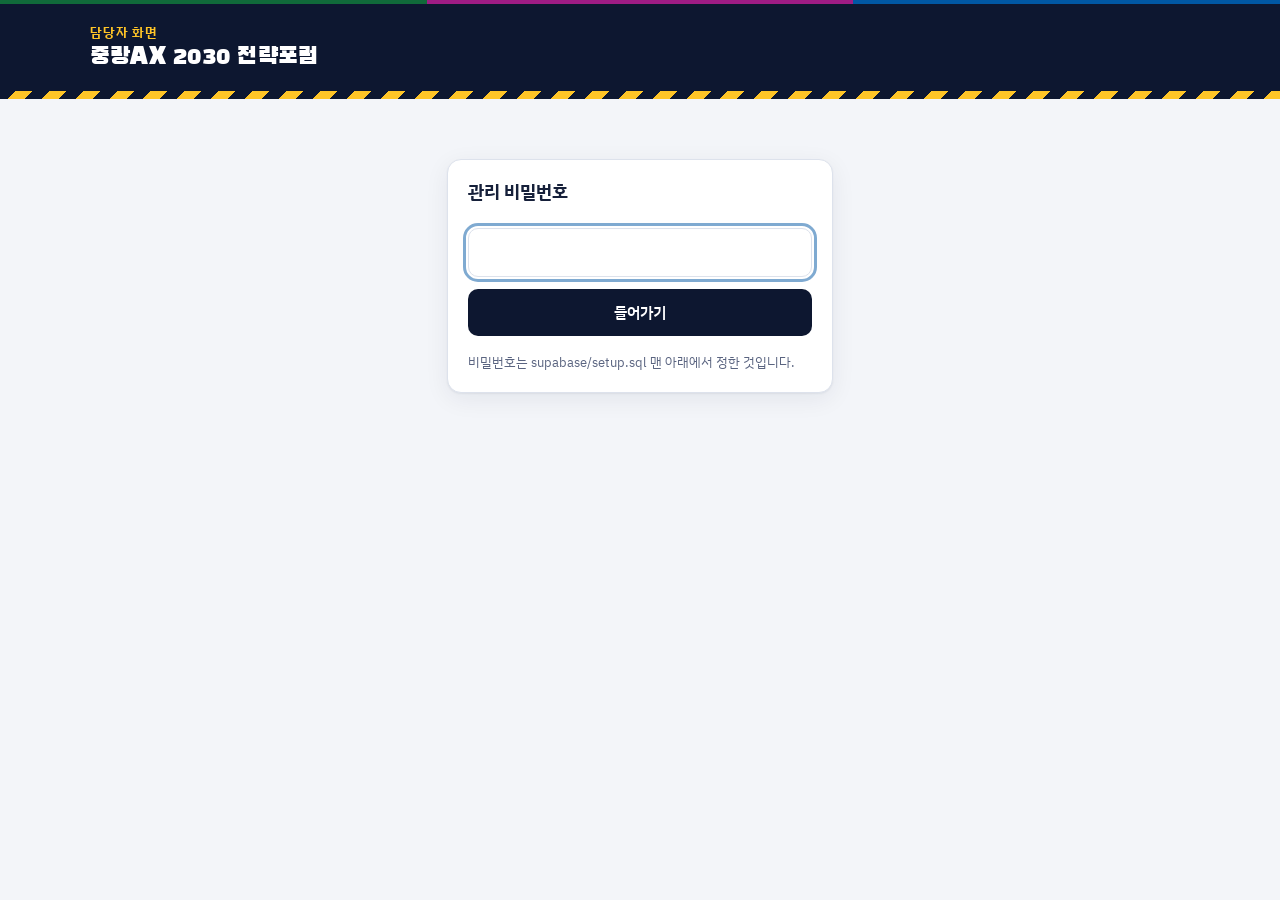
<file: admin.html>
<!doctype html>
<html lang="ko">
<head>
<meta charset="utf-8">
<meta name="viewport" content="width=device-width, initial-scale=1, viewport-fit=cover">
<meta name="robots" content="noindex">
<title>담당자 · 중랑AX 2030 전략포럼</title>
<link rel="preconnect" href="https://fonts.googleapis.com">
<link rel="preconnect" href="https://fonts.gstatic.com" crossorigin>
<link rel="stylesheet" href="https://fonts.googleapis.com/css2?family=Black+Han+Sans&family=IBM+Plex+Mono:wght@500;600&family=IBM+Plex+Sans+KR:wght@400;600;700&display=swap">
<link rel="stylesheet" href="assets/common.css">
<style>
.topbar .wrap{display:flex;align-items:center;justify-content:space-between;gap:12px;flex-wrap:wrap}
.topbar .btn.ghost{color:#fff;border-color:rgba(255,255,255,.3)}
.topbar .btn.ghost:hover{background:rgba(255,255,255,.1)}
.wrap{max-width:1100px;margin:0 auto}
.page{padding:20px 16px 60px;display:grid;gap:16px}
.card h2{font-size:18px;margin-bottom:12px;display:flex;align-items:center;gap:8px;flex-wrap:wrap}
.card h2 small{font-size:13px;font-weight:400;color:var(--muted)}
.row{display:flex;gap:8px;flex-wrap:wrap;align-items:center}
.grid2{display:grid;grid-template-columns:1fr 1fr;gap:16px}
@media (max-width:820px){.grid2{grid-template-columns:1fr}}

/* 현황 숫자 */
.stats{display:grid;grid-template-columns:repeat(4,1fr);gap:10px}
@media (max-width:620px){.stats{grid-template-columns:repeat(2,1fr)}}
.stat{background:var(--soft);border-radius:12px;padding:12px 14px}
.stat span{font-size:13px;color:var(--muted);display:block}
.stat b{font-family:var(--f-mono);font-size:30px;font-weight:600;line-height:1.2}
.stat.main{background:var(--accent);color:#fff}.stat.main span{color:#c9d2e4}.stat.main b{color:var(--safety)}

/* 구청장 */
.mayor{display:flex;align-items:center;justify-content:space-between;gap:16px;flex-wrap:wrap;border:2px solid var(--safety);background:#fffbea}
.mayor h2{margin:0}
.mayor p{margin:4px 0 0;color:var(--muted);font-size:14px}
.mayor.done{border-color:var(--ok);background:var(--ok-soft)}

/* 링크·QR */
.qrbox{display:grid;grid-template-columns:150px 1fr;gap:16px;align-items:start}
.qrbox .qr{width:150px;height:150px;border:1px solid var(--line);border-radius:8px;padding:6px;background:#fff}
.qrbox .qr svg{display:block;width:100%;height:100%}
.link{font-family:var(--f-mono);font-size:13px;word-break:break-all;background:var(--soft);padding:8px 10px;border-radius:8px;margin:6px 0 8px}
@media (max-width:520px){.qrbox{grid-template-columns:1fr}}
.warnbox{background:var(--warn-soft);color:var(--warn);border-radius:10px;padding:10px 12px;font-size:14px;margin-top:10px}
.okbox{background:var(--ok-soft);color:var(--ok);border-radius:10px;padding:10px 12px;font-size:14px;margin-top:10px}

/* 표 */
.tablewrap{overflow:auto;max-height:60vh;border:1px solid var(--line);border-radius:10px;margin-top:10px}
table{border-collapse:collapse;width:100%;font-size:14px}
th,td{padding:8px 10px;border-bottom:1px solid var(--line);text-align:left;white-space:nowrap}
th{position:sticky;top:0;background:#f7f8fb;font-weight:600;color:var(--muted);font-size:13px;z-index:1}
td.num{font-family:var(--f-mono);text-align:right;color:var(--muted)}
td select{padding:4px 6px;font-size:14px;width:auto;border-radius:6px}
.tag{display:inline-block;font-size:12px;padding:1px 7px;border-radius:99px;background:var(--soft);color:var(--muted)}
.tag.key{background:#fff3c4;color:#7a5600;font-weight:600}
tr.key td{background:#fffbea}
.drop{border:2px dashed var(--line);border-radius:12px;padding:22px;text-align:center;cursor:pointer;color:var(--muted)}
.drop.over,.drop:hover{border-color:var(--jn-blue);background:#f0f6fc}
.search{max-width:260px}

/* 로그인 */
.login{max-width:400px;margin:40px auto;display:grid;gap:12px}
details summary{cursor:pointer;font-weight:600}
</style>
</head>
<body>
<header>
  <div class="tri"><i></i><i></i><i></i></div>
  <div class="topbar"><div class="wrap">
    <div><div class="eyebrow">담당자 화면</div><h1>중랑AX 2030 전략포럼</h1></div>
    <button type="button" class="btn ghost small" id="logout" hidden>로그아웃</button>
  </div></div>
  <div class="hazard"></div>
</header>

<!-- 로그인 -->
<main class="page" id="loginView" hidden>
  <form class="card login" id="loginForm">
    <h2>관리 비밀번호</h2>
    <input type="password" id="pw" autocomplete="current-password" aria-label="관리 비밀번호">
    <button type="submit" class="btn primary" id="loginBtn">들어가기</button>
    <p class="hint">비밀번호는 supabase/setup.sql 맨 아래에서 정한 것입니다.</p>
  </form>
</main>

<main class="wrap page" id="mainView" hidden>
  <!-- 현황 -->
  <section class="card">
    <h2>현황 <small id="updated"></small></h2>
    <div class="stats">
      <div class="stat main"><span>참석 인원(화면 숫자)</span><b id="sTotal">0</b></div>
      <div class="stat"><span>명단에서 등록</span><b id="sRoster">0</b></div>
      <div class="stat"><span>직접 입력</span><b id="sWalkin">0</b></div>
      <div class="stat"><span>중요 관계자</span><b id="sKey">0</b></div>
    </div>
    <p class="hint" id="expires"></p>
  </section>

  <!-- 구청장 -->
  <section class="card mayor" id="mayorCard">
    <div><h2 id="mayorTitle">구청장님 도착 전</h2><p id="mayorText">구청장님이 오시면 아래 버튼을 눌러 주세요. 화면에서 마감 공사와 출범 축하가 시작됩니다.</p></div>
    <div class="row"><button type="button" class="btn safety big" id="mayorGo" style="width:auto">구청장 도착 확인</button>
      <button type="button" class="btn ghost small" id="mayorUndo" hidden>되돌리기</button></div>
  </section>

  <div class="grid2">
    <!-- 참석자 QR -->
    <section class="card">
      <h2>참석자 등록 QR</h2>
      <div class="qrbox">
        <div class="qr" id="joinQr"></div>
        <div>
          <div class="link" id="joinLink"></div>
          <div class="row">
            <button type="button" class="btn ghost small" id="copyJoin">주소 복사</button>
            <button type="button" class="btn ghost small" id="saveQr">QR 이미지 받기</button>
            <a class="btn ghost small" id="openJoin" target="_blank" rel="noopener">열어 보기</a>
          </div>
        </div>
      </div>
    </section>
    <!-- 프로젝터 화면 -->
    <section class="card">
      <h2>프로젝터 화면</h2>
      <p class="hint" style="margin:0 0 8px">행사 노트북에서 아래 버튼으로 열고 F11(전체 화면). 관리 열쇠가 들어 있어 구청장 확인 버튼(M)이 보입니다. 주소는 연 뒤 주소창에서 지워집니다. 열쇠 없이 index.html만 열면 등록자가 나오지 않습니다.</p>
      <div class="row">
        <a class="btn primary small" id="openScreen" target="_blank" rel="noopener">프로젝터 화면 열기</a>
        <button type="button" class="btn ghost small" id="copyScreen">관리용 주소 복사</button>
        <button type="button" class="btn ghost small" id="copyView">보기 전용 주소 복사</button>
        <a class="btn ghost small" id="openDemo" target="_blank" rel="noopener">시연 모드(저장 안 됨)</a>
      </div>
      <div class="warnbox">관리용·보기 전용 주소는 다른 사람에게 보내지 마세요(보기 전용 주소로도 등록자 이름을 볼 수 있음). 보기 전용은 구청장 버튼 없이 화면만 나옵니다(두 번째 화면용). 행정망 PC에서는 저장소가 막힐 수 있으니 프로젝터 노트북은 와이파이·LTE를 쓰세요.</div>
    </section>
  </div>

  <!-- 등록 목록 -->
  <section class="card">
    <h2>등록 목록 <small id="listInfo"></small></h2>
    <div class="row">
      <input type="search" class="search" id="listQ" placeholder="이름·소속 찾기" aria-label="등록 목록 찾기">
      <button type="button" class="btn ghost small" id="exportXls">엑셀 받기</button>
    </div>
    <div class="tablewrap"><table>
      <thead><tr><th>순서</th><th>시각</th><th>소속</th><th>직급</th><th>성명</th><th>구분</th><th>방법</th><th></th></tr></thead>
      <tbody id="listBody"></tbody>
    </table></div>
    <p class="hint">구분을 바꾸면 화면을 새로 연 뒤부터 반영됩니다(이미 지나간 연출은 그대로). 등록 취소는 화면 숫자에 반영하지 않습니다.</p>
  </section>

  <div class="grid2">
    <!-- 대신 등록 -->
    <section class="card">
      <h2>대신 등록 <small>휴대폰이 없는 분</small></h2>
      <label class="f" for="pxPick">명단에서 고르기</label>
      <select id="pxPick"></select>
      <details style="margin-top:12px"><summary>명단에 없으면 직접 입력</summary>
        <div style="display:grid;gap:8px;margin-top:10px">
          <input type="text" id="pxDept" placeholder="소속" maxlength="60" aria-label="소속">
          <input type="text" id="pxRank" placeholder="직급(선택)" maxlength="40" aria-label="직급">
          <input type="text" id="pxName" placeholder="성명" maxlength="40" aria-label="성명">
          <select id="pxRole" aria-label="구분"></select>
        </div>
      </details>
      <div class="row" style="margin-top:12px"><button type="button" class="btn primary" id="pxGo">등록</button></div>
    </section>

    <!-- 리허설 -->
    <section class="card">
      <h2>리허설 · 초기화</h2>
      <p class="hint" style="margin:0 0 10px">시험으로 등록해 본 뒤 행사 전에 기록을 지웁니다. 프로젝터 화면도 새로 고쳐 주세요.</p>
      <label class="row" style="font-size:14px;margin-bottom:10px"><input type="checkbox" id="resetRoster"> 명단도 함께 지우기</label>
      <button type="button" class="btn danger" id="resetGo">등록 기록 모두 지우기</button>
    </section>
  </div>

  <!-- 명단 -->
  <section class="card">
    <h2>사전 명단 <small id="rosterInfo"></small></h2>
    <p class="hint" style="margin:0 0 10px">엑셀 열: <b>연번 · 소속 · 직급 · 성명 · 구분</b>. 구분은 비우거나 <b>구의원 / 국장 / 부구청장 / 발제자 / 패널 / 국회의원 / 시의원 / 장관</b>. 구청장은 명단에 넣지 않습니다(넣어도 빠짐).</p>
    <div class="drop" id="drop" tabindex="0" role="button" aria-label="명단 엑셀 파일 고르기">엑셀 파일(.xlsx)을 여기로 끌어 놓거나 눌러서 고르세요</div>
    <input type="file" id="rosterFile" accept=".xlsx,.xls,.csv" hidden>
    <div class="row" style="margin-top:10px"><button type="button" class="btn ghost small" id="sampleXls">명단 양식 받기</button></div>
    <div id="newRoster" hidden>
      <div class="okbox" id="newInfo"></div>
      <div class="tablewrap"><table><thead><tr><th>연번</th><th>소속</th><th>직급</th><th>성명</th><th>구분</th></tr></thead><tbody id="newBody"></tbody></table></div>
      <div class="row" style="margin-top:10px"><button type="button" class="btn primary" id="saveRoster">이 명단으로 저장</button><button type="button" class="btn ghost" id="cancelRoster">취소</button></div>
    </div>
    <div id="curRoster">
      <div class="tablewrap"><table><thead><tr><th>연번</th><th>소속</th><th>직급</th><th>성명</th><th>구분</th><th>등록</th></tr></thead><tbody id="rosterBody"></tbody></table></div>
    </div>
  </section>
</main>

<script src="config.js"></script>
<script src="assets/common.js"></script>
<script src="assets/qrcode.js"></script>
<script src="assets/xlsx.full.min.js"></script>
<script>
(function () {
  'use strict';
  const $ = id => document.getElementById(id), A = window.App;
  const ROLE = { council: '구의원', director: '국장', deputy: '부구청장', speaker: '발제자', panel: '패널', assembly: '국회의원', citycouncil: '시의원', minister: '장관' };
  const ROLE_OPTS = '<option value="">일반</option>' + Object.entries(ROLE).map(([k, v]) => `<option value="${k}">${v}</option>`).join('');
  let token = null, data = null, pending = null, timer = null;

  const fmtTime = iso => iso ? A.hhmm(iso) : '';
  const fmtFull = iso => new Date(iso).toLocaleString('ko-KR', { timeZone: 'Asia/Seoul', month: 'long', day: 'numeric', weekday: 'short', hour: '2-digit', minute: '2-digit' });
  async function call(fn, args) {
    try { return await A.rpc(fn, { p_token: token, ...args }); }
    catch (e) {
      if (/관리 권한/.test(e.message)) { logout(); A.toast('다시 로그인해 주세요', 'bad'); }
      throw e;
    }
  }

  /* ---------- 로그인 ---------- */
  function logout() {
    token = null; clearInterval(timer);
    try { sessionStorage.removeItem('admin-k'); } catch (e) {}
    $('mainView').hidden = true; $('logout').hidden = true; $('loginView').hidden = false; $('pw').focus();
  }
  $('logout').onclick = logout;
  $('loginForm').onsubmit = async e => {
    e.preventDefault();
    const b = $('loginBtn'); b.disabled = true; b.textContent = '확인하는 중…';
    try {
      token = await A.rpc('ax_login', { p_password: $('pw').value });
      try { sessionStorage.setItem('admin-k', token); } catch (e) {}
      $('pw').value = '';
      enter();
    } catch (err) { A.toast(err.message, 'bad'); }
    b.disabled = false; b.textContent = '들어가기';
  };

  async function enter() {
    $('loginView').hidden = true; $('mainView').hidden = false; $('logout').hidden = false;
    setupLinks();
    await refresh();
    clearInterval(timer); timer = setInterval(() => { if (!document.hidden) refresh(true); }, 5000);
  }

  /* ---------- 자료 받기·그리기 ---------- */
  async function refresh(quiet) {
    try { render(await call('ax_admin_get')); }
    catch (e) { if (!quiet) A.toast(e.message, 'bad'); $('updated').textContent = '· 연결 끊김, 다시 시도 중'; }
  }
  function render(d) {
    data = d;
    const list = d.list || [], roster = d.roster || [];
    const mayor = !!d.mayor_at;
    $('sTotal').textContent = list.length + (mayor ? 1 : 0);
    $('sRoster').textContent = list.filter(x => !x.walkin).length;
    $('sWalkin').textContent = list.filter(x => x.walkin).length;
    $('sKey').textContent = list.filter(x => x.role).length;
    $('updated').textContent = '· ' + fmtTime(new Date().toISOString()) + ' 기준, 5초마다 새로 고침';
    $('expires').textContent = d.expires_at ? `명단·등록 기록 자동 삭제: ${fmtFull(d.expires_at)} (쓸 때마다 10일씩 늦춰짐)` : '';

    $('mayorCard').classList.toggle('done', mayor);
    $('mayorTitle').textContent = mayor ? `구청장님 도착 확인됨 · ${fmtTime(d.mayor_at)}` : '구청장님 도착 전';
    $('mayorText').textContent = mayor ? '화면에서 마감 공사와 출범 축하가 진행됩니다. 화면 숫자에 구청장님 1명이 더해집니다.' : '구청장님이 오시면 아래 버튼을 눌러 주세요. 화면에서 마감 공사와 출범 축하가 시작됩니다.';
    $('mayorGo').hidden = mayor; $('mayorUndo').hidden = !mayor;

    renderList();
    renderRoster();
    renderProxy();
  }

  function renderList() {
    if (!data) return;
    const q = $('listQ').value.trim().replace(/\s+/g, '').toLowerCase();
    const rows = data.list.filter(x => !q || (x.name + x.dept + x.rank).replace(/\s+/g, '').toLowerCase().includes(q)).slice().reverse();
    $('listInfo').textContent = `${data.list.length}건 · 최근 등록이 위`;
    $('listBody').innerHTML = rows.length ? rows.map(x => `<tr class="${x.role ? 'key' : ''}">
      <td class="num">${x.order}</td><td>${fmtTime(x.at)}</td><td>${A.esc(x.dept)}</td><td>${A.esc(x.rank)}</td><td><b>${A.esc(x.name)}</b></td>
      <td><select data-role="${x.id}" aria-label="${A.esc(x.name)} 구분">${ROLE_OPTS.replace(`value="${x.role || ''}"`, `value="${x.role || ''}" selected`)}</select></td>
      <td>${x.walkin ? '<span class="tag">직접 입력</span>' : '<span class="tag">명단</span>'}</td>
      <td><button type="button" class="btn ghost small" data-cancel="${x.id}">취소</button></td></tr>`).join('')
      : `<tr><td colspan="8" style="color:var(--muted);text-align:center;padding:18px">${data.list.length ? '찾는 이름이 없어요' : '아직 등록한 분이 없습니다'}</td></tr>`;
  }
  $('listQ').addEventListener('input', renderList);
  $('listBody').addEventListener('change', async e => {
    const s = e.target.closest('[data-role]'); if (!s) return;
    try { render(await call('ax_set_role', { p_id: +s.dataset.role, p_role: s.value })); A.toast('구분을 바꿨어요', 'ok'); }
    catch (err) { A.toast(err.message, 'bad'); renderList(); }
  });
  $('listBody').addEventListener('click', async e => {
    const b = e.target.closest('[data-cancel]'); if (!b) return;
    const x = data.list.find(r => r.id === +b.dataset.cancel); if (!x) return;
    if (!await A.dialog({ title: '등록을 취소할까요?', message: `${x.dept} ${x.name} 님\n화면 숫자는 줄지 않습니다. 그분은 다시 등록할 수 있어요.`, ok: '등록 취소', danger: true })) return;
    try { render(await call('ax_cancel', { p_id: x.id })); A.toast('취소했어요'); } catch (err) { A.toast(err.message, 'bad'); }
  });

  function renderRoster() {
    const roster = data.roster || [];
    const reg = new Set(data.list.filter(x => x.no != null).map(x => x.no));
    $('rosterInfo').textContent = roster.length ? `${roster.length}명 · 등록 ${roster.filter(p => reg.has(p.no)).length}명` : '아직 없음';
    $('rosterBody').innerHTML = roster.length ? roster.map(p => `<tr class="${p.role ? 'key' : ''}"><td class="num">${p.no}</td><td>${A.esc(p.dept)}</td><td>${A.esc(p.rank)}</td><td>${A.esc(p.name)}</td>
      <td>${p.role ? `<span class="tag key">${ROLE[p.role]}</span>` : ''}</td><td>${reg.has(p.no) ? '✓' : ''}</td></tr>`).join('')
      : '<tr><td colspan="6" style="color:var(--muted);text-align:center;padding:18px">명단 엑셀을 올려 주세요. 명단 없이도 참석자는 직접 입력으로 등록할 수 있어요.</td></tr>';
  }

  function renderProxy() {
    const reg = new Set(data.list.filter(x => x.no != null).map(x => x.no));
    const keep = $('pxPick').value;
    const left = (data.roster || []).filter(p => !reg.has(p.no));
    $('pxPick').innerHTML = '<option value="">(명단에서 고르지 않음)</option>' + left.map(p => `<option value="${p.no}">${A.esc(p.name)} · ${A.esc(p.dept)}${p.role ? ' · ' + ROLE[p.role] : ''}</option>`).join('');
    if (left.some(p => String(p.no) === keep)) $('pxPick').value = keep;
  }
  $('pxRole').innerHTML = ROLE_OPTS;
  $('pxGo').onclick = async () => {
    const no = $('pxPick').value;
    const args = no ? { p_no: +no, p_dept: null, p_rank: null, p_name: null, p_role: null }
                    : { p_no: null, p_dept: $('pxDept').value, p_rank: $('pxRank').value, p_name: $('pxName').value, p_role: $('pxRole').value };
    if (!no && !args.p_name.trim()) return A.toast('명단에서 고르거나 성명을 적어 주세요', 'bad');
    try {
      render(await call('ax_admin_register', args));
      ['pxDept', 'pxRank', 'pxName'].forEach(id => $(id).value = ''); $('pxRole').value = ''; $('pxPick').value = '';
      A.toast('등록했어요', 'ok');
    } catch (e) { A.toast(e.message, 'bad'); }
  };

  /* ---------- 구청장 ---------- */
  $('mayorGo').onclick = async () => {
    if (!await A.dialog({ title: '구청장님이 도착하셨나요?', message: '확인을 누르면 프로젝터 화면에서 마감 공사와 출범 축하가 바로 시작됩니다.', ok: '확인 · 출범 시작' })) return;
    try { await call('ax_set_mayor', { p_on: true }); await refresh(); A.toast('구청장님 도착을 화면에 보냈어요', 'ok'); } catch (e) { A.toast(e.message, 'bad'); }
  };
  $('mayorUndo').onclick = async () => {
    if (!await A.dialog({ title: '구청장 확인을 되돌릴까요?', message: '리허설 뒤에만 쓰세요. 이미 시작된 화면 연출은 멈추지 않으니 프로젝터 화면을 새로 고쳐 주세요.', ok: '되돌리기', danger: true })) return;
    try { await call('ax_set_mayor', { p_on: false }); await refresh(); } catch (e) { A.toast(e.message, 'bad'); }
  };

  /* ---------- 링크·QR ---------- */
  function setupLinks() {
    const L = A.links(token);
    $('joinLink').textContent = L.join; $('openJoin').href = L.join;
    $('joinQr').innerHTML = A.qrSvg(L.join);
    $('openScreen').href = L.screenAdmin;
    $('openDemo').href = A.siteBase() + 'index.html?demo';
  }
  async function copy(text, what) {
    try { await navigator.clipboard.writeText(text); A.toast(`${what} 복사했어요`, 'ok'); }
    catch (e) { await A.dialog({ title: '복사하지 못했어요', message: '아래 주소를 직접 복사해 주세요.', input: text, cancel: '' }); }
  }
  $('copyJoin').onclick = () => copy(A.links().join, '참석자 주소를');
  $('copyScreen').onclick = () => copy(A.links(token).screenAdmin, '관리용 화면 주소를');
  $('copyView').onclick = () => data && data.screen_key ? copy(A.links().screenView(data.screen_key), '보기 전용 화면 주소를') : A.toast('잠시 뒤 다시 눌러 주세요', 'bad');
  $('saveQr').onclick = () => A.download(A.qrCanvas(A.links().join, 1200).toDataURL('image/png'), '중랑AX포럼_참석등록_QR.png');

  /* ---------- 명단 엑셀 ---------- */
  const KEYS = {
    no: /^(연\s*번|번\s*호|순\s*번|순|no\.?)$/i, name: /^(성\s*명|이\s*름|성함|name)$/i,
    dept: /(부서|소속|기관|과\s*명|팀명|department)/i, rank: /(직위|직급|직렬|직책|rank|title)/i,
    role: /^(구\s*분|역\s*할|분\s*류|role)$/i
  };
  function readRows(rows) {
    rows = rows.map(r => (r || []).map(c => String(c ?? '').trim()));
    const h = rows.slice(0, 15).findIndex(r => r.some(c => KEYS.name.test(c)));
    if (h < 0) return A.toast('"성명" 열을 찾지 못했어요. 첫 줄에 연번·소속·직급·성명·구분 제목을 넣어 주세요.', 'bad');
    const head = rows[h], col = k => head.findIndex(t => KEYS[k].test(t));
    const m = { no: col('no'), dept: col('dept'), rank: col('rank'), name: col('name'), role: col('role') };
    const cell = (r, k) => m[k] >= 0 ? String(r[m[k]] || '').trim() : '';
    const ROLE_IN = { '구의원': 'council', '국장': 'director', '부구청장': 'deputy', '발제자': 'speaker', '발제': 'speaker', '패널': 'panel', '토론패널': 'panel', '토론자': 'panel', '국회의원': 'assembly', '시의원': 'citycouncil', '서울시의원': 'citycouncil', '시의회의원': 'citycouncil', '장관': 'minister', '구청장': 'mayor' };
    let skipped = 0, mayor = 0; const unknown = new Set();
    let list = rows.slice(h + 1).filter(r => r.some(Boolean)).map(r => {
      const raw = cell(r, 'role'), key = raw.replace(/\s+/g, '');
      const role = key ? (ROLE_IN[key] || null) : null;
      if (key && !ROLE_IN[key]) unknown.add(raw);
      return { no: parseInt(cell(r, 'no'), 10), dept: cell(r, 'dept'), rank: cell(r, 'rank'), name: cell(r, 'name'), role };
    }).filter(p => { if (!p.name) { skipped++; return false; } if (p.role === 'mayor') { mayor++; return false; } return true; });
    const nos = list.map(p => p.no);
    if (nos.some(n => !Number.isFinite(n)) || new Set(nos).size !== nos.length) list = list.map((p, i) => ({ ...p, no: i + 1 }));
    pending = list;
    const counts = Object.entries(ROLE).map(([k, v]) => [v, list.filter(p => p.role === k).length]).filter(([, n]) => n).map(([v, n]) => `${v} ${n}`).join(', ');
    $('newInfo').innerHTML = `<b>${list.length}명</b>을 읽었어요.${counts ? ` 중요 관계자: ${counts}.` : ''}${skipped ? ` 이름이 빈 줄 ${skipped}개는 뺐어요.` : ''}${mayor ? ' 구청장 줄은 뺐어요.' : ''}`
      + (unknown.size ? `<br><span style="color:var(--bad)">모르는 구분(일반으로 처리): ${[...unknown].map(A.esc).join(', ')}</span>` : '')
      + (data && data.list.length ? '<br>이미 등록한 분들의 기록은 그대로 남습니다.' : '');
    $('newBody').innerHTML = list.map(p => `<tr class="${p.role ? 'key' : ''}"><td class="num">${p.no}</td><td>${A.esc(p.dept)}</td><td>${A.esc(p.rank)}</td><td>${A.esc(p.name)}</td><td>${p.role ? `<span class="tag key">${ROLE[p.role]}</span>` : ''}</td></tr>`).join('');
    $('newRoster').hidden = false; $('curRoster').hidden = true;
  }
  async function readFile(f) {
    try {
      const wb = XLSX.read(await f.arrayBuffer(), { type: 'array' });
      readRows(XLSX.utils.sheet_to_json(wb.Sheets[wb.SheetNames[0]], { header: 1, raw: false, defval: '' }));
    } catch (e) { A.toast('파일을 읽지 못했어요. 엑셀(.xlsx) 파일인지 확인해 주세요.', 'bad'); }
  }
  const drop = $('drop');
  drop.onclick = () => $('rosterFile').click();
  drop.onkeydown = e => { if (e.key === 'Enter' || e.key === ' ') { e.preventDefault(); $('rosterFile').click(); } };
  $('rosterFile').onchange = e => { if (e.target.files[0]) readFile(e.target.files[0]); e.target.value = ''; };
  ['dragenter', 'dragover'].forEach(t => drop.addEventListener(t, e => { e.preventDefault(); drop.classList.add('over'); }));
  ['dragleave', 'drop'].forEach(t => drop.addEventListener(t, e => { e.preventDefault(); drop.classList.remove('over'); }));
  drop.addEventListener('drop', e => { const f = e.dataTransfer.files[0]; if (f) readFile(f); });
  $('cancelRoster').onclick = () => { pending = null; $('newRoster').hidden = true; $('curRoster').hidden = false; };
  $('saveRoster').onclick = async () => {
    if (!pending) return;
    try { render(await call('ax_set_roster', { p_roster: pending, p_config: null })); pending = null; $('newRoster').hidden = true; $('curRoster').hidden = false; A.toast('명단을 저장했어요', 'ok'); }
    catch (e) { A.toast(e.message, 'bad'); }
  };
  $('sampleXls').onclick = () => {
    const ws = XLSX.utils.aoa_to_sheet([['연번', '소속', '직급', '성명', '구분'], [1, '스마트정보과', '주무관', '홍길동', ''], [2, '행정관리국', '국장', '김철수', '국장'], [3, '중랑구의회', '의원', '이영희', '구의원'], [4, '○○대학교', '교수', '박민수', '발제자']]);
    ws['!cols'] = [{ wch: 6 }, { wch: 22 }, { wch: 12 }, { wch: 10 }, { wch: 10 }];
    const wb = XLSX.utils.book_new(); XLSX.utils.book_append_sheet(wb, ws, '명단'); XLSX.writeFile(wb, '중랑AX포럼_명단_양식.xlsx');
  };

  /* ---------- 엑셀 받기 ---------- */
  $('exportXls').onclick = () => {
    if (!data) return;
    const rows = [['순서', '등록 시각', '소속', '직급', '성명', '구분', '방법']].concat(
      data.list.map(x => [x.order, new Date(x.at).toLocaleString('ko-KR', { timeZone: 'Asia/Seoul' }), x.dept, x.rank, x.name, ROLE[x.role] || '', x.walkin ? '직접 입력' : (x.no == null ? '대신 등록' : '명단')]));
    if (data.mayor_at) rows.push(['', new Date(data.mayor_at).toLocaleString('ko-KR', { timeZone: 'Asia/Seoul' }), '', '', '구청장', '구청장(관리자 확인)', '']);
    const reg = new Set(data.list.filter(x => x.no != null).map(x => x.no));
    const absent = [['연번', '소속', '직급', '성명', '구분']].concat((data.roster || []).filter(p => !reg.has(p.no)).map(p => [p.no, p.dept, p.rank, p.name, ROLE[p.role] || '']));
    const wb = XLSX.utils.book_new();
    const ws1 = XLSX.utils.aoa_to_sheet(rows); ws1['!cols'] = [{ wch: 6 }, { wch: 20 }, { wch: 20 }, { wch: 12 }, { wch: 10 }, { wch: 14 }, { wch: 10 }];
    XLSX.utils.book_append_sheet(wb, ws1, '참석');
    XLSX.utils.book_append_sheet(wb, XLSX.utils.aoa_to_sheet(absent), '명단 중 미등록');
    const d = new Date().toLocaleDateString('ko-KR', { timeZone: 'Asia/Seoul' }).replace(/\.\s*/g, '').trim();
    XLSX.writeFile(wb, `중랑AX포럼_참석명단_${d}.xlsx`);
  };

  /* ---------- 초기화 ---------- */
  $('resetGo').onclick = async () => {
    const both = $('resetRoster').checked;
    const ok = await A.dialog({ title: '정말 지울까요?', message: `등록 기록 ${data ? data.list.length : 0}건과 구청장 확인을 지웁니다${both ? '(명단도 함께)' : ''}. 되돌릴 수 없습니다.\n확인하려면 "지우기"라고 적어 주세요.`, input: '', ok: '지우기', danger: true });
    if (ok !== '지우기') { if (ok !== null) A.toast('"지우기"라고 적어야 지워집니다'); return; }
    try { render(await call('ax_reset', { p_roster_too: both })); $('resetRoster').checked = false; A.toast('지웠어요. 프로젝터 화면을 새로 고쳐 주세요', 'ok'); }
    catch (e) { A.toast(e.message, 'bad'); }
  };

  /* ---------- 시작 ---------- */
  (async function start() {
    if (!A.ready) { $('loginView').hidden = false; $('loginForm').innerHTML = '<h2>준비 중</h2><p>config.js에 저장소 주소가 없습니다.</p>'; return; }
    token = A.takeToken();
    if (token && await A.rpc('ax_check_admin', { p_token: token }).catch(() => false)) enter();
    else { token = null; $('loginView').hidden = false; $('pw').focus(); }
  })();
})();
</script>
</body>
</html>
</file>
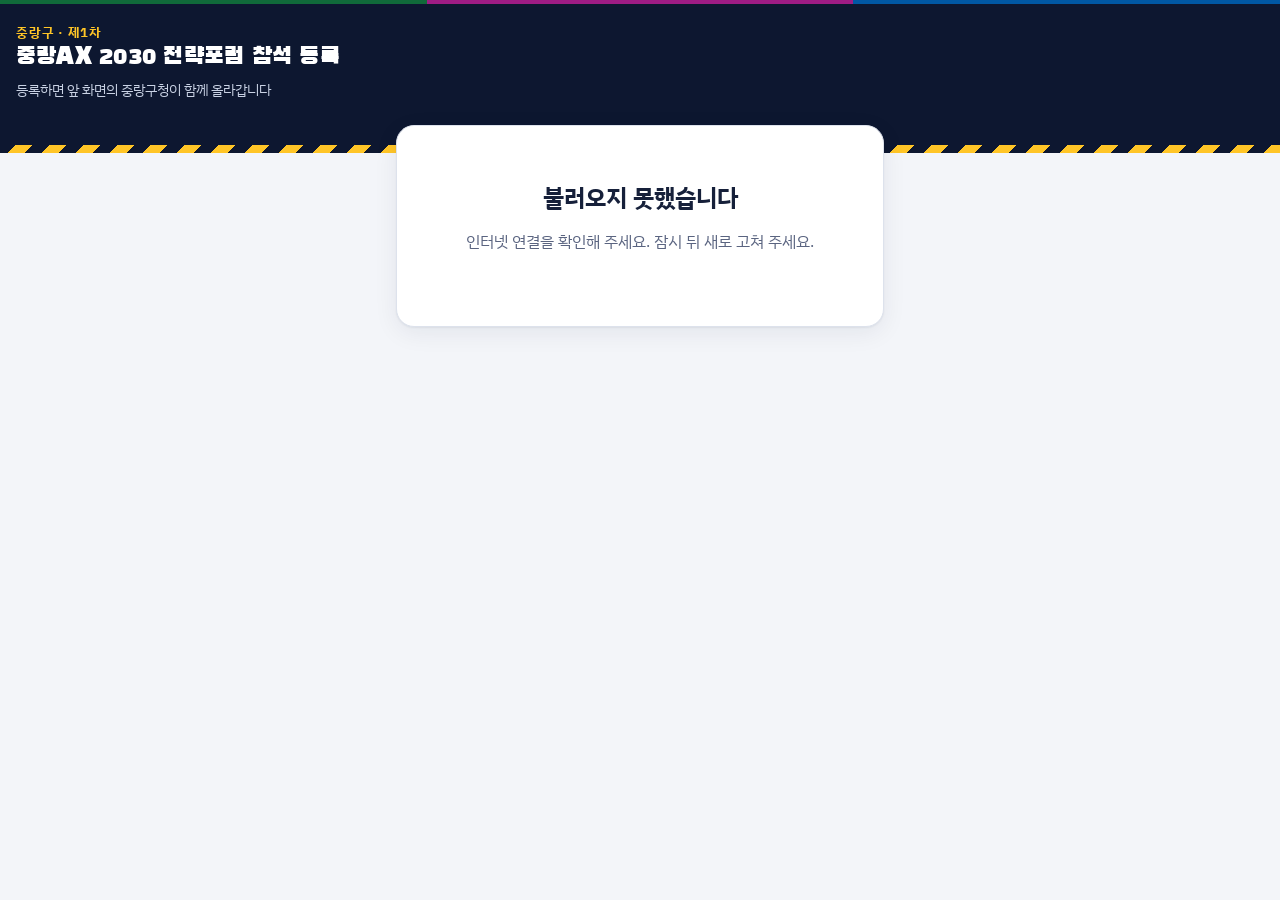
<file: join.html>
<!doctype html>
<html lang="ko">
<head>
<meta charset="utf-8">
<meta name="viewport" content="width=device-width, initial-scale=1, viewport-fit=cover">
<title>참석 등록 · 중랑AX 2030 전략포럼</title>
<link rel="preconnect" href="https://fonts.googleapis.com">
<link rel="preconnect" href="https://fonts.gstatic.com" crossorigin>
<link rel="stylesheet" href="https://fonts.googleapis.com/css2?family=Black+Han+Sans&family=IBM+Plex+Sans+KR:wght@400;600;700&display=swap">
<link rel="stylesheet" href="assets/common.css">
<style>
body{min-height:100vh;min-height:100dvh}
.topbar{padding-bottom:44px}
.topbar p{margin:6px 0 0;font-size:14px;color:#c9d2e4}
.main{max-width:520px;margin:-28px auto 0;padding:0 16px 130px;position:relative}
.panel{background:var(--panel);border-radius:18px;box-shadow:var(--shadow);padding:18px;border:1px solid var(--line)}
.step-title{font-family:var(--f-display);font-weight:400;font-size:22px;margin:0 0 4px}
.step-sub{color:var(--muted);font-size:14.5px;margin:0 0 14px}
.big-input{font-size:20px !important;padding:14px 16px !important;letter-spacing:.02em}
.list{display:flex;flex-direction:column;gap:8px;padding:2px;margin:0 -2px}
.who{display:flex;align-items:center;gap:12px;padding:12px 14px;border:1.5px solid var(--line);border-radius:12px;cursor:pointer;background:var(--panel);transition:border-color .15s,background .15s}
.who input{position:absolute;opacity:0;pointer-events:none}
.who .dot{width:22px;height:22px;border-radius:50%;border:2px solid var(--line);flex:none;display:grid;place-items:center}
.who .t{min-width:0}
.who b{display:block;font-size:17px}
.who span{font-size:13.5px;color:var(--muted)}
.who:has(input:checked){border-color:var(--accent);background:var(--soft)}
.who:has(input:checked) .dot{border-color:var(--accent);background:var(--accent)}
.who:has(input:checked) .dot::after{content:"";width:8px;height:8px;border-radius:50%;background:var(--safety)}
.who:has(input:focus-visible){outline:3px solid rgba(0,87,163,.5);outline-offset:2px}
.links{display:flex;flex-wrap:wrap;gap:6px 16px;margin-top:14px;font-size:14px}
.links button{font:inherit;color:var(--jn-blue);background:none;border:0;text-decoration:underline;cursor:pointer;padding:4px 0;min-height:32px}
.fields{display:grid;gap:14px}
.notice{background:var(--soft);border-radius:10px;padding:10px 12px;font-size:14.5px;margin:0 0 14px}
.privacy{font-size:12.5px;color:var(--muted);margin:16px 0 0;padding:10px 12px;background:var(--soft);border-radius:10px;line-height:1.5}
.privacy b{color:var(--text)}
.err{color:var(--bad);font-size:14px;margin:8px 0 0;min-height:1em}
.bottom{position:fixed;left:0;right:0;bottom:0;padding:12px 16px max(14px,env(safe-area-inset-bottom));background:linear-gradient(transparent,var(--bg) 30%)}
.bottom .in{max-width:520px;margin:0 auto}

.result{text-align:center;padding:28px 18px}
.check{width:96px;height:96px;margin:0 auto 14px}
.check circle{fill:none;stroke:var(--ok);stroke-width:5;stroke-dasharray:283;stroke-dashoffset:283;animation:draw .7s ease forwards}
.check path{fill:none;stroke:var(--ok);stroke-width:6;stroke-linecap:round;stroke-linejoin:round;stroke-dasharray:60;stroke-dashoffset:60;animation:draw .45s .55s ease forwards}
.result.warn .check circle,.result.warn .check path{stroke:var(--warn)}
@keyframes draw{to{stroke-dashoffset:0}}
.result h2{font-family:var(--f-display);font-weight:400;font-size:28px;margin-bottom:6px;animation:rise .5s .3s both}
.result .who-line{font-size:18px;font-weight:700;animation:rise .5s .45s both}
.result .meta{color:var(--muted);margin:4px 0 0;animation:rise .5s .55s both}
.result .order{font-family:var(--f-mono);font-weight:600}
.result .hint2{margin:16px 0 0;background:var(--soft);border-radius:12px;padding:12px;font-size:15px;animation:rise .5s .65s both}
.result.warn .hint2{background:var(--warn-soft)}
.result .again{display:inline-block;margin-top:16px;color:var(--muted);background:none;border:0;text-decoration:underline;cursor:pointer;font:inherit;font-size:13.5px}
@keyframes rise{from{opacity:0;transform:translateY(10px)}}
.full{padding:56px 20px;text-align:center}
.full p{color:var(--muted)}
</style>
</head>
<body>
<header>
  <div class="tri"><i></i><i></i><i></i></div>
  <div class="topbar">
    <div class="eyebrow">중랑구 · 제1차</div>
    <h1>중랑AX 2030 전략포럼 참석 등록</h1>
    <p>등록하면 앞 화면의 중랑구청이 함께 올라갑니다</p>
  </div>
  <div class="hazard"></div>
</header>
<main class="main">
  <section class="panel" id="formPanel" hidden>
    <!-- 1단계: 이름 -->
    <form id="stepName" autocomplete="off">
      <h2 class="step-title">성함을 입력해 주세요</h2>
      <p class="step-sub" style="margin-bottom:8px">사전에 받은 명단으로 찾아 드립니다.<br>명단에 없으면 등록해 드립니다.</p>
      <p class="step-sub">성과 이름을 모두 정확히 적어 주세요.</p>
      <label class="sr" for="qName">성함</label>
      <input type="text" id="qName" class="big-input" maxlength="40" autocomplete="name" placeholder="예: 홍길동" enterkeyhint="search">
    </form>
    <!-- 2단계: 명단에서 찾음 -->
    <div id="stepPick" hidden>
      <h2 class="step-title" id="pickTitle">본인이 맞으신가요?</h2>
      <p class="step-sub" id="pickSub"></p>
      <div class="list" id="list" role="radiogroup" aria-label="본인 고르기"></div>
      <div class="links"><button type="button" data-go="name">성함 다시 입력</button><button type="button" data-go="self">제가 아니에요 · 직접 입력</button></div>
    </div>
    <!-- 2단계: 명단에 없음 → 직접 입력 -->
    <div id="stepSelf" hidden>
      <h2 class="step-title">소속과 직위를 적어 주세요</h2>
      <p class="notice" id="selfNotice">명단에서 찾지 못했어요. 아래를 적고 등록해 주세요.</p>
      <div class="fields">
        <div><label class="f" for="fDept">소속</label><input type="text" id="fDept" maxlength="60" autocomplete="organization" placeholder="예: 스마트정보과, ○○대학교"></div>
        <div><label class="f" for="fRank">직위 <span class="hint">(선택)</span></label><input type="text" id="fRank" maxlength="40" placeholder="예: 주무관, 팀장, 교수"></div>
        <div><label class="f" for="fName">성명</label><input type="text" id="fName" maxlength="40" autocomplete="name"></div>
      </div>
      <div class="links" id="selfLinks"><button type="button" data-go="name">성함 다시 입력</button></div>
    </div>
    <p class="err" id="err" role="alert"></p>
    <p class="privacy"><b>개인정보 안내</b> · 수집 항목: 소속·직위·성명 · 목적: 행사 참석 확인과 행사장 화면 표시(이름·소속이 앞 화면에 나옵니다) · 보관: 행사 후 10일 안에 자동 삭제 · 중랑구청</p>
  </section>
  <section class="panel result" id="result" hidden></section>
  <section class="panel full" id="full" hidden></section>
</main>
<div class="bottom" id="bottom" hidden><div class="in"><button type="button" class="btn primary big" id="go" disabled>성함을 입력해 주세요</button></div></div>
<script src="config.js"></script>
<script src="assets/common.js"></script>
<script>
/* 참석자 휴대폰 등록.
   흐름: 성함 입력 → 서버가 정확히 같은 이름만 찾아 줌(ax_find, 연번·소속만) → 본인 고르기 → 등록(ax_register: 연번+이름)
         찾지 못하거나 "제가 아니에요" → 소속·직위·성명 직접 입력(ax_register_walkin).
   명단 전체는 휴대폰으로 내려오지 않는다(바깥에서 명단을 뽑아 갈 수 없게). */
(function () {
  'use strict';
  const $ = id => document.getElementById(id), A = window.App;
  let step = 'name', hasRoster = true, typed = '', hits = [], chosen = null, busy = false;

  // 휴대폰마다 임의 번호 하나(같은 휴대폰 중복 등록 막기). 저장이 안 되는 브라우저면 이번 접속 동안만
  function deviceId() {
    let d = null;
    try { d = localStorage.getItem('ax-device'); } catch (e) {}
    if (!d || !/^[A-Za-z0-9_-]{8,64}$/.test(d)) {
      const b = new Uint8Array(12); crypto.getRandomValues(b);
      d = 'd' + Array.from(b, x => x.toString(16).padStart(2, '0')).join('');
      try { localStorage.setItem('ax-device', d); } catch (e) {}
    }
    return d;
  }
  const clean = s => s.replace(/\s+/g, '');

  function show(which) { ['formPanel', 'result', 'full'].forEach(id => $(id).hidden = id !== which); $('bottom').hidden = which !== 'formPanel'; }
  function full(t, m) { $('full').innerHTML = `<h2>${A.esc(t)}</h2><p>${A.esc(m)}</p>`; show('full'); }

  /* ---------- 단계 ---------- */
  function setStep(s, notice) {
    step = s; $('err').textContent = '';
    $('stepName').hidden = s !== 'name'; $('stepPick').hidden = s !== 'pick'; $('stepSelf').hidden = s !== 'self';
    if (s === 'self') {
      if (!$('fName').value.trim() && typed) $('fName').value = typed;
      $('selfNotice').textContent = notice || '명단에서 찾지 못했어요. 아래를 적고 등록해 주세요.';
      setTimeout(() => $('fDept').focus(), 50);
    }
    if (s === 'name') setTimeout(() => $('qName').focus(), 50);
    updateButton();
  }
  document.addEventListener('click', e => {
    const b = e.target.closest('[data-go]'); if (!b) return;
    if (b.dataset.go === 'self') setStep('self', '명단의 분과 다른 분이시군요. 소속과 직위를 적어 주세요.');
    else setStep(b.dataset.go);
  });

  /* ---------- 1단계: 이름으로 찾기 ---------- */
  async function find() {
    const name = $('qName').value.trim();
    if (clean(name).length < 2) { $('err').textContent = '성함을 두 글자 이상 적어 주세요'; return; }
    typed = /^[가-힣\s]+$/.test(name) ? clean(name) : name;   // 한글 이름은 띄어쓰기 없이 보여 줌
    if (!hasRoster) { $('fName').value = typed; return setStep('self', '아래를 적고 등록해 주세요.'); }
    busy = true; $('go').disabled = true; $('go').textContent = '찾는 중…';
    try {
      hits = (await A.rpc('ax_find', { p_name: name })) || [];
      busy = false;
      if (!hits.length) { $('fName').value = typed; return setStep('self'); }
      chosen = hits.length === 1 ? hits[0].no : null;
      $('pickTitle').textContent = hits.length === 1 ? '본인이 맞으신가요?' : '본인을 골라 주세요';
      $('pickSub').textContent = hits.length === 1 ? '맞으면 아래 등록 버튼을 눌러 주세요.' : `같은 성함이 ${hits.length}분 있어요. 소속을 보고 골라 주세요.`;
      $('list').innerHTML = hits.map(p => `<label class="who"><input type="radio" name="who" value="${p.no}" ${chosen === p.no ? 'checked' : ''}>
        <span class="dot" aria-hidden="true"></span><span class="t"><b>${A.esc(typed)}</b><span>${A.esc(p.dept || '소속 없음')}</span></span></label>`).join('');
      setStep('pick');
    } catch (e) {
      busy = false; $('err').textContent = e.message || '찾지 못했습니다. 다시 눌러 주세요.'; updateButton();
    }
  }
  $('stepName').addEventListener('submit', e => { e.preventDefault(); if (!busy) find(); });
  $('list').addEventListener('change', e => { chosen = +e.target.value; $('err').textContent = ''; updateButton(); });
  ['qName', 'fDept', 'fRank', 'fName'].forEach(id => $(id).addEventListener('input', () => updateButton()));

  function updateButton() {
    const go = $('go');
    if (busy) return;
    if (step === 'name') {
      const ok = clean($('qName').value).length >= 2;
      go.disabled = !ok; go.textContent = ok ? (hasRoster ? '명단에서 찾기' : '다음') : '성함을 입력해 주세요';
    } else if (step === 'pick') {
      const p = hits.find(x => x.no === chosen);
      go.disabled = !p; go.textContent = p ? `${typed} 님으로 등록` : '본인을 골라 주세요';
    } else {
      const ok = $('fDept').value.trim() && $('fName').value.trim();
      go.disabled = !ok; go.textContent = ok ? `${$('fName').value.trim()} 님으로 등록` : '소속과 성명을 적어 주세요';
    }
  }

  /* ---------- 결과 ---------- */
  function showResult(r) {
    const warn = r.status !== 'ok' && !(r.status === 'dup' && r.mine);
    let title, hint;
    if (r.status === 'ok') { title = '등록됐습니다'; hint = '앞 화면에서 중랑구청이 올라가는 걸 확인해 보세요!'; }
    else if (r.status === 'dup' && r.mine) { title = '이미 등록했습니다'; hint = '이 휴대폰으로 등록을 마쳤어요. 고맙습니다!'; }
    else if (r.status === 'dup') { title = '이미 등록된 분입니다'; hint = '본인이 등록하지 않았다면 행사 담당자에게 말씀해 주세요.'; }
    else { title = '이 휴대폰은 이미 사용됐어요'; hint = '한 휴대폰에 한 분만 등록할 수 있어요. 위 분이 아니라면 행사 담당자에게 말씀해 주세요.'; }
    $('result').className = 'panel result' + (warn ? ' warn' : '');
    $('result').innerHTML = `<svg class="check" viewBox="0 0 100 100" aria-hidden="true"><circle cx="50" cy="50" r="45"/><path d="M30 52l13 13 27-29"/></svg>
      <h2>${A.esc(title)}</h2>
      <div class="who-line">${A.esc([r.dept, r.name].filter(Boolean).join(' '))} 님</div>
      <p class="meta">${r.order ? `<span class="order">${r.order}</span>번째 참석 · ` : ''}${r.at ? A.hhmm(r.at) + ' 등록' : ''}</p>
      <p class="hint2">${A.esc(hint)}</p>
      ${r.status === 'ok' || r.mine ? '' : `<button type="button" class="again" id="again">처음부터 다시</button>`}`;
    show('result');
    const again = $('again');
    if (again) again.onclick = () => { chosen = null; $('qName').value = ''; show('formPanel'); setStep('name'); };
  }

  /* ---------- 버튼 ---------- */
  $('go').addEventListener('click', async () => {
    const btn = $('go');
    if (btn.disabled || busy) return;
    if (step === 'name') return find();
    busy = true; btn.disabled = true; btn.textContent = '등록하는 중…';
    try {
      const r = step === 'pick'
        ? await A.rpc('ax_register', { p_no: chosen, p_name: typed, p_device: deviceId() })
        : await A.rpc('ax_register_walkin', { p_dept: $('fDept').value, p_rank: $('fRank').value, p_name: $('fName').value, p_device: deviceId() });
      if (!r || r.status === 'error') throw new Error((r && r.message) || '등록하지 못했습니다');
      if (r.status === 'ok' || (r.status === 'dup' && r.mine) || r.status === 'device') A.rememberRegistration(r);
      busy = false;
      showResult(r);
    } catch (e) {
      busy = false;
      $('err').textContent = e.message || '등록하지 못했습니다. 다시 눌러 주세요.';
      updateButton(); btn.textContent = '다시 등록';
    }
  });

  /* ---------- 시작 ---------- */
  (async function start() {
    if (!A.ready) return full('준비 중입니다', '행사 담당자에게 말씀해 주세요. (저장소 설정 없음)');
    // 이 휴대폰으로 이미 등록했으면 바로 결과
    const mine = A.myRegistration();
    if (mine && mine.name) { showResult({ ...mine, status: 'dup', mine: true }); }
    try {
      const ev = await A.rpc('ax_get_event');
      hasRoster = !!(ev && ev.has_roster);
      setStep('name');
      if (!mine) show('formPanel');
      else {
        // 관리자가 등록을 취소했거나 잘못 고른 경우 다시 할 수 있게(서버가 같은 휴대폰 중복은 다시 막음)
        $('result').insertAdjacentHTML('beforeend', `<br><button type="button" class="again" id="reset">다른 이름으로 다시 등록</button>`);
        $('reset').onclick = () => { A.forgetRegistration(); location.reload(); };
      }
    } catch (e) { if (!mine) full('불러오지 못했습니다', e.message + ' 잠시 뒤 새로 고쳐 주세요.'); }
  })();
})();
</script>
</body>
</html>
</file>
<file: assets/common.css>
/* 휴대폰 등록(join.html)·담당자(admin.html) 공통 스타일. 참고 사이트 common.css를 포럼 색(남색 안내판·안전 노랑·중랑 3색)으로 바꿈 */
:root{
  --bg:#f3f5f9; --panel:#ffffff; --text:#16203a; --muted:#5a6480; --line:#dde2ec;
  --accent:#0d1730; --on-accent:#ffffff; --soft:#eaeef6; --ink:#0d1730;
  --safety:#ffc527; --jn-green:#106A3A; --jn-violet:#9E1C84; --jn-blue:#0057A3;
  --ok:#1C7C38; --ok-soft:#e3f1e8; --warn:#8a5a00; --warn-soft:#fff3d6; --bad:#a3262a; --bad-soft:#fde7e7;
  --radius:14px; --shadow:0 1px 2px rgba(20,30,60,.06),0 6px 24px rgba(20,30,60,.07);
  --f-body:"IBM Plex Sans KR","Apple SD Gothic Neo","Malgun Gothic","Noto Sans KR",sans-serif;
  --f-display:"Black Han Sans","IBM Plex Sans KR","Malgun Gothic",sans-serif;
  --f-mono:"IBM Plex Mono",ui-monospace,Menlo,monospace;
  color-scheme:light;
}
*{box-sizing:border-box}
html{-webkit-text-size-adjust:100%}
body{margin:0;background:var(--bg);color:var(--text);font-family:var(--f-body);font-size:16px;line-height:1.55}
a{color:var(--jn-blue)}
h1,h2,h3{line-height:1.3;margin:0}
[hidden]{display:none!important}
.sr{position:absolute;width:1px;height:1px;overflow:hidden;clip:rect(0 0 0 0)}

.btn{display:inline-flex;align-items:center;justify-content:center;gap:8px;font:inherit;font-weight:600;font-size:15px;
  padding:11px 18px;border-radius:10px;border:1px solid transparent;cursor:pointer;text-decoration:none;
  transition:transform .12s ease,background .2s,box-shadow .2s;min-height:44px}
.btn:active{transform:scale(.97)}
.btn.primary{background:var(--accent);color:var(--on-accent)}
.btn.primary:hover{box-shadow:0 4px 14px rgba(13,23,48,.3)}
.btn.safety{background:var(--safety);color:var(--accent)}
.btn.ghost{background:transparent;border-color:var(--line);color:var(--text)}
.btn.ghost:hover{background:var(--soft)}
.btn.danger{background:var(--bad);color:#fff}
.btn.small{min-height:34px;padding:6px 12px;font-size:14px;border-radius:8px}
.btn.big{font-size:18px;padding:16px 22px;width:100%;border-radius:12px}
.btn:disabled{opacity:.5;cursor:default;transform:none}
.btn:focus-visible,input:focus-visible,select:focus-visible,textarea:focus-visible,[tabindex]:focus-visible{outline:3px solid rgba(0,87,163,.5);outline-offset:2px}

label.f{display:block;font-weight:600;font-size:14px;margin:0 0 6px}
.hint{font-size:13px;color:var(--muted);margin:4px 0 0}
input[type=text],input[type=password],input[type=search],select,textarea{
  width:100%;font:inherit;font-size:16px;padding:11px 12px;border:1px solid var(--line);border-radius:10px;background:var(--panel);color:var(--text)}
.card{background:var(--panel);border:1px solid var(--line);border-radius:var(--radius);box-shadow:var(--shadow);padding:20px}

/* 안내판 머리띠: 3색 띠 + 남색 + 안전 줄무늬 */
.tri{display:flex;height:4px}.tri i{flex:1}.tri i:nth-child(1){background:var(--jn-green)}.tri i:nth-child(2){background:var(--jn-violet)}.tri i:nth-child(3){background:var(--jn-blue)}
.hazard{height:8px;background:repeating-linear-gradient(-45deg,var(--safety) 0 12px,var(--accent) 12px 24px)}
.topbar{background:var(--accent);color:var(--on-accent);padding:18px max(16px,env(safe-area-inset-left)) 18px}
.topbar .eyebrow{font-size:13px;letter-spacing:.06em;color:var(--safety);font-weight:700}
.topbar h1{font-family:var(--f-display);font-weight:400;font-size:24px;letter-spacing:.01em}

/* 알림 */
#app-toast{position:fixed;left:50%;bottom:24px;transform:translate(-50%,30px);opacity:0;pointer-events:none;z-index:1000;
  background:#16203a;color:#fff;padding:12px 18px;border-radius:999px;font-size:15px;box-shadow:0 8px 24px rgba(0,0,0,.25);
  transition:opacity .25s,transform .25s;max-width:calc(100vw - 32px);text-align:center}
#app-toast.show{opacity:1;transform:translate(-50%,0)}
#app-toast.bad{background:var(--bad)} #app-toast.ok{background:var(--ok)}

/* 확인 창 */
.app-modal{position:fixed;inset:0;background:rgba(15,20,35,.45);display:grid;place-items:center;padding:16px;z-index:999;opacity:0;transition:opacity .18s}
.app-modal.in{opacity:1} .app-modal.out{opacity:0}
.app-modal-box{background:#fff;color:#16203a;border-radius:16px;padding:22px;width:min(420px,100%);box-shadow:0 20px 60px rgba(0,0,0,.3);
  transform:translateY(12px) scale(.98);transition:transform .2s}
.app-modal.in .app-modal-box{transform:none}
.app-modal-box h2{font-size:19px;margin-bottom:8px}
.app-modal-box p{margin:0 0 14px;color:#4a5270}
.app-modal-input{margin-bottom:14px}
.app-modal-btns{display:flex;gap:8px;justify-content:flex-end}

@media (prefers-reduced-motion: reduce){*,*::before,*::after{animation-duration:.01ms!important;animation-iteration-count:1!important;transition-duration:.01ms!important}}
</file>
